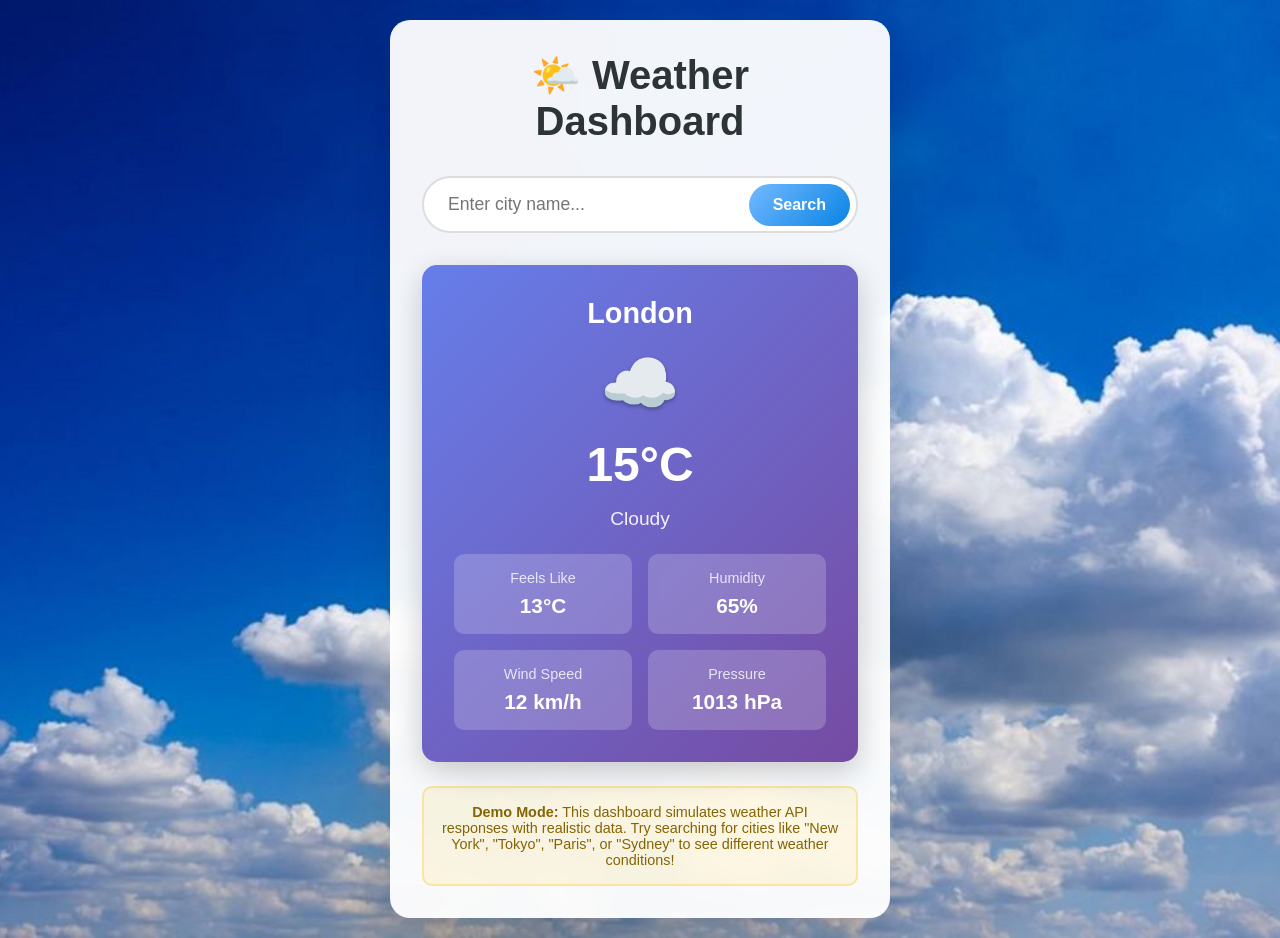
<file: index.html>
<!DOCTYPE html>
<html lang="en">
<head>
    <meta charset="UTF-8">
    <meta name="viewport" content="width=device-width, initial-scale=1.0">
    <title>Weather Dashboard</title>
    <script defer src="script.js"></script>
    <link rel="stylesheet" href="style.css">
    
</head>
<body>
    <div class="dashboard">
        <h1>🌤️ Weather Dashboard</h1>
        
        <div class="search-container">
            <input type="text" class="search-input" id="cityInput" placeholder="Enter city name..." />
            <button class="search-btn" id="searchBtn">Search</button>
        </div>

        <div class="loading" id="loading">
            <div class="loading-spinner"></div>
            <p>Fetching weather data...</p>
        </div>

        <div class="error-message" id="errorMessage"></div>

        <div class="weather-card" id="weatherCard">
            <div class="city-name" id="cityName">London</div>
            <div class="weather-icon" id="weatherIcon">☁️</div>
            <div class="temperature" id="temperature">15°C</div>
            <div class="description" id="description">cloudy</div>
            
            <div class="weather-details">
                <div class="detail-item">
                    <div class="detail-label">Feels Like</div>
                    <div class="detail-value" id="feelsLike">13°C</div>
                </div>
                <div class="detail-item">
                    <div class="detail-label">Humidity</div>
                    <div class="detail-value" id="humidity">65%</div>
                </div>
                <div class="detail-item">
                    <div class="detail-label">Wind Speed</div>
                    <div class="detail-value" id="windSpeed">12 km/h</div>
                </div>
                <div class="detail-item">
                    <div class="detail-label">Pressure</div>
                    <div class="detail-value" id="pressure">1013 hPa</div>
                </div>
            </div>
        </div>

        <div class="demo-note">
            <strong>Demo Mode:</strong> This dashboard simulates weather API responses with realistic data. 
            Try searching for cities like "New York", "Tokyo", "Paris", or "Sydney" to see different weather conditions!
        </div>
    </div>

    
</body>
</html>
</file>
<file: style.css>
* {
            margin: 0;
            padding: 0;
            box-sizing: border-box;
        }

        body {
            font-family: 'Segoe UI', Tahoma, Geneva, Verdana, sans-serif;
            background: linear-gradient(135deg, #74b9ff 0%, #0984e3 100%);
            min-height: 100vh;
            background-image: url('bgv.jpg');
            background-size: cover;
            background-position: center;
            
            display: flex;
            align-items: center;
            justify-content: center;
            padding: 20px;
        }

        .dashboard {
            background: rgba(255, 255, 255, 0.95);
            backdrop-filter: blur(10px);
            border-radius: 20px;
            padding: 2rem;
            box-shadow: 0 20px 40px rgba(0, 0, 0, 0.1);
            width: 100%;
            max-width: 500px;
            text-align: center;
        }

        h1 {
            color: #2d3436;
            margin-bottom: 2rem;
            font-size: 2.5rem;
            font-weight: 700;
        }

        .search-container {
            position: relative;
            margin-bottom: 2rem;
        }

        .search-input {
            width: 100%;
            padding: 1rem 1.5rem;
            border: 2px solid #ddd;
            border-radius: 50px;
            font-size: 1.1rem;
            outline: none;
            transition: all 0.3s ease;
        }

        .search-input:focus {
            border-color: #74b9ff;
            box-shadow: 0 0 0 3px rgba(116, 185, 255, 0.1);
        }

        .search-btn {
            position: absolute;
            right: 8px;
            top: 50%;
            transform: translateY(-50%);
            background: linear-gradient(135deg, #74b9ff, #0984e3);
            color: white;
            border: none;
            border-radius: 50px;
            padding: 0.75rem 1.5rem;
            cursor: pointer;
            font-size: 1rem;
            font-weight: 600;
            transition: all 0.3s ease;
        }

        .search-btn:hover {
            transform: translateY(-50%) scale(1.05);
            box-shadow: 0 5px 15px rgba(116, 185, 255, 0.3);
        }

        .weather-card {
            background: linear-gradient(135deg, #667eea 0%, #764ba2 100%);
            color: white;
            border-radius: 15px;
            padding: 2rem;
            margin: 1.5rem 0;
            box-shadow: 0 10px 30px rgba(0, 0, 0, 0.2);
            transform: translateY(10px);
            opacity: 0;
            transition: all 0.5s ease;
        }

        .weather-card.show {
            transform: translateY(0);
            opacity: 1;
        }

        .city-name {
            font-size: 1.8rem;
            font-weight: 700;
            margin-bottom: 0.5rem;
        }

        .weather-icon {
            font-size: 4rem;
            margin: 1rem 0;
            text-shadow: 0 2px 4px rgba(0, 0, 0, 0.3);
        }

        .temperature {
            font-size: 3rem;
            font-weight: 800;
            margin: 1rem 0;
        }

        .description {
            font-size: 1.2rem;
            text-transform: capitalize;
            margin-bottom: 1.5rem;
            opacity: 0.9;
        }

        .weather-details {
            display: grid;
            grid-template-columns: 1fr 1fr;
            gap: 1rem;
            margin-top: 1.5rem;
        }

        .detail-item {
            background: rgba(255, 255, 255, 0.2);
            backdrop-filter: blur(5px);
            border-radius: 10px;
            padding: 1rem;
            transition: all 0.3s ease;
        }

        .detail-item:hover {
            background: rgba(255, 255, 255, 0.3);
            transform: translateY(-2px);
        }

        .detail-label {
            font-size: 0.9rem;
            opacity: 0.8;
            margin-bottom: 0.5rem;
        }

        .detail-value {
            font-size: 1.3rem;
            font-weight: 700;
        }

        .error-message {
            background: linear-gradient(135deg, #ff7675, #d63031);
            color: white;
            border-radius: 10px;
            padding: 1rem;
            margin: 1rem 0;
            font-weight: 600;
            display: none;
        }

        .loading {
            display: none;
            margin: 2rem 0;
        }

        .loading-spinner {
            border: 4px solid rgba(116, 185, 255, 0.3);
            border-left: 4px solid #74b9ff;
            border-radius: 50%;
            width: 40px;
            height: 40px;
            animation: spin 1s linear infinite;
            margin: 0 auto 1rem;
        }

        @keyframes spin {
            0% { transform: rotate(0deg); }
            100% { transform: rotate(360deg); }
        }

        .demo-note {
            background: rgba(255, 193, 7, 0.1);
            border: 2px solid rgba(255, 193, 7, 0.3);
            border-radius: 10px;
            padding: 1rem;
            margin-top: 1.5rem;
            color: #856404;
            font-size: 0.9rem;
        }

        @media (max-width: 480px) {
            .dashboard {
                padding: 1.5rem;
                margin: 10px;
            }

            h1 {
                font-size: 2rem;
            }

            .weather-details {
                grid-template-columns: 1fr;
            }
        }
    </style>
</file>
